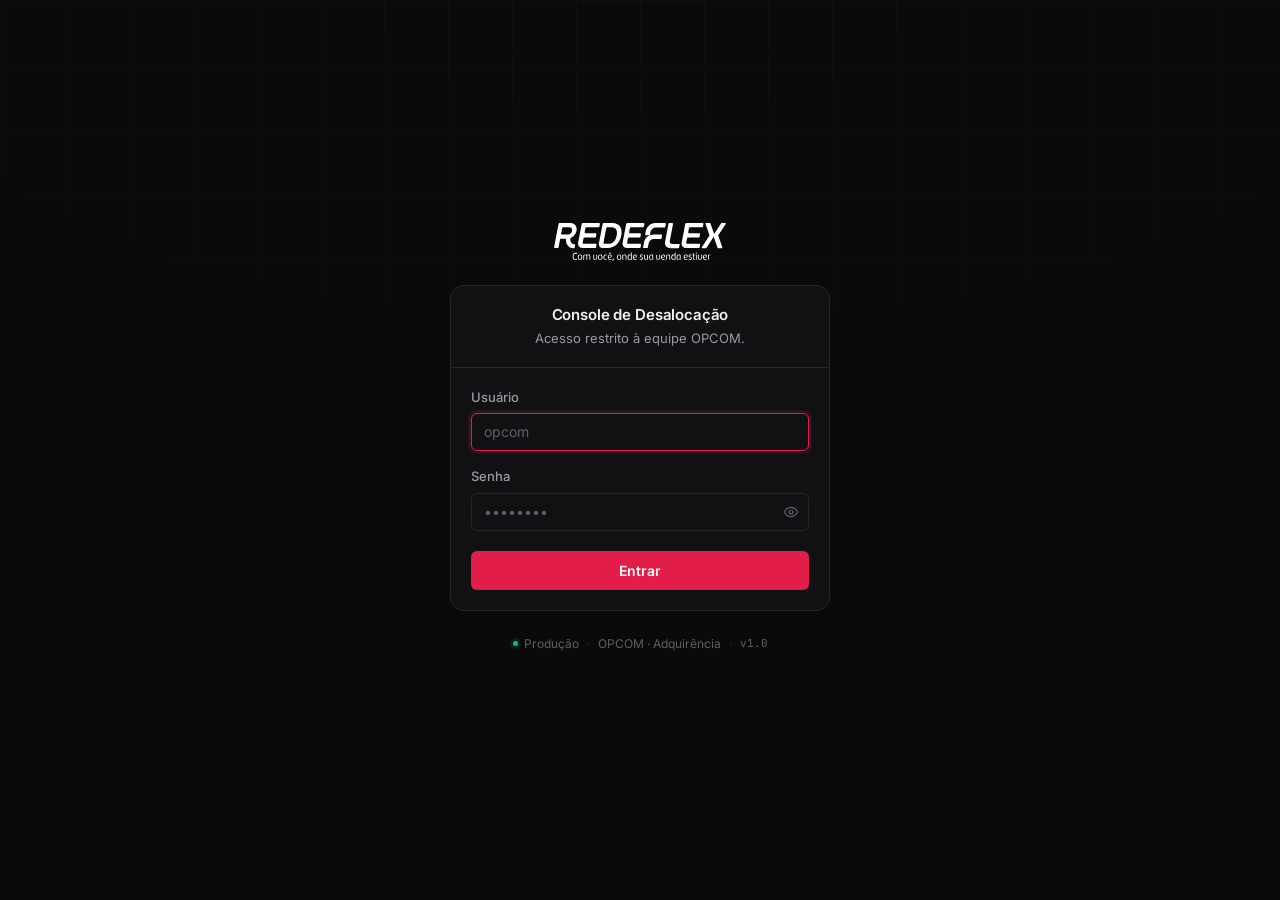
<file: index.html>
<!DOCTYPE html>
<html lang="pt-BR">
<head>
<meta charset="UTF-8">
<meta name="viewport" content="width=device-width, initial-scale=1.0">
<title>OPCOM · Console de Desalocação</title>
<link rel="preconnect" href="https://fonts.googleapis.com">
<link rel="preconnect" href="https://fonts.gstatic.com" crossorigin>
<link href="https://fonts.googleapis.com/css2?family=Inter:wght@400;500;600;700&family=JetBrains+Mono:wght@400;500;600;700&display=swap" rel="stylesheet">
<link rel="stylesheet" href="styles.css">
</head>
<body>

<div class="app">

  <!-- ============ HEADER ============ -->
  <header class="header" id="header" style="display:none;">
    <div class="header-inner">
      <div class="brand">
        <img class="logo logo-sm" src="redeflex-logo.svg" alt="Redeflex">
        <span class="brand-sep">/</span>
        <span class="brand-sub">Desalocação POS</span>
      </div>
      <div class="header-actions">
        <button class="hbtn" id="navConsole">Console</button>
        <button class="hbtn" id="navHistory">Histórico</button>
        <button class="hbtn" id="navLogout">Sair</button>
      </div>
    </div>
  </header>

  <main class="main">

    <!-- ============ LOGIN ============ -->
    <section class="view active" id="loginView">
      <div class="login-wrap">

        <img class="logo logo-lg" src="redeflex-logo.svg" alt="Redeflex">

        <div class="panel">
          <div class="panel-head">
            <div class="panel-title">Console de Desalocação</div>
            <div class="panel-desc">Acesso restrito à equipe OPCOM.</div>
          </div>
          <div class="panel-body">
            <form id="loginForm" novalidate autocomplete="on">

              <div class="field" id="fUser">
                <label class="field-label" for="user">Usuário</label>
                <input type="text" id="user" name="username"
                       autocomplete="username" placeholder="opcom"
                       spellcheck="false" autocapitalize="none" autofocus>
              </div>

              <div class="field" id="fPass">
                <label class="field-label" for="pass">Senha</label>
                <div class="input-group">
                  <input type="password" id="pass" name="password"
                         autocomplete="current-password" placeholder="••••••••">
                  <button type="button" class="input-btn" id="togglePass"
                          aria-label="Mostrar senha" tabindex="-1">
                    <svg viewBox="0 0 24 24" id="eyeIcon"></svg>
                  </button>
                </div>
                <div class="field-note" id="caps" hidden>
                  <svg viewBox="0 0 24 24" width="12" height="12" fill="none" stroke="currentColor" stroke-width="2">
                    <path d="M12 4 L5 11 h4 v5 h6 v-5 h4 Z" stroke-linejoin="round"/>
                    <line x1="9" y1="20" x2="15" y2="20"/>
                  </svg>
                  Caps Lock está ativado
                </div>
              </div>

              <button type="submit" class="btn btn-primary btn-lg" id="loginBtn">
                <span id="loginLabel">Entrar</span>
              </button>

              <div class="alert" id="loginErr" role="alert" aria-live="polite" hidden>
                <svg viewBox="0 0 24 24" width="14" height="14" fill="none" stroke="currentColor" stroke-width="2" style="flex-shrink:0; margin-top:1px;">
                  <circle cx="12" cy="12" r="9"/>
                  <line x1="12" y1="8" x2="12" y2="12.5"/>
                  <line x1="12" y1="16" x2="12" y2="16.01"/>
                </svg>
                <span>Usuário ou senha inválidos.</span>
              </div>

            </form>
          </div>
        </div>

        <footer class="login-foot">
          <span class="foot-env">
            <span class="env-dot"></span>Produção
          </span>
          <span class="foot-sep">·</span>
          <span>OPCOM · Adquirência</span>
          <span class="foot-sep">·</span>
          <span class="foot-ver">v1.0</span>
        </footer>

      </div>
    </section>

    <!-- ============ CONSOLE ============ -->
    <section class="view" id="consoleView">
      <div class="work">

        <div class="steps">
          <div class="step on" id="stepA">
            <span class="step-num">1</span>
            <span>Dados do terminal</span>
          </div>
          <div class="step-rule"></div>
          <div class="step" id="stepB">
            <span class="step-num">2</span>
            <span>Confirmação</span>
          </div>
        </div>

        <!-- ---- STEP 1 ---- -->
        <div id="panelA">
          <div class="panel">
            <div class="panel-head">
              <div class="panel-title">Identificar terminal</div>
              <div class="panel-desc">Informe o número de série e o ID do terminal a desalocar.</div>
            </div>
            <div class="panel-body">

              <div class="link-viz" id="linkViz">
                <div class="node">
                  <div class="node-box">
                    <svg viewBox="0 0 24 24" fill="none" stroke="currentColor" stroke-width="1.6">
                      <rect x="5" y="2" width="14" height="20" rx="2"/>
                      <rect x="8" y="5" width="8" height="5" rx="1"/>
                      <circle cx="9" cy="14" r=".6" fill="currentColor"/>
                      <circle cx="12" cy="14" r=".6" fill="currentColor"/>
                      <circle cx="15" cy="14" r=".6" fill="currentColor"/>
                      <circle cx="9" cy="17" r=".6" fill="currentColor"/>
                      <circle cx="12" cy="17" r=".6" fill="currentColor"/>
                      <circle cx="15" cy="17" r=".6" fill="currentColor"/>
                    </svg>
                  </div>
                  <span class="node-label">Terminal</span>
                </div>
                <div class="link-wire"></div>
                <div class="node">
                  <div class="node-box">
                    <svg viewBox="0 0 24 24" fill="none" stroke="currentColor" stroke-width="1.6">
                      <rect x="3" y="4" width="18" height="7" rx="1.5"/>
                      <rect x="3" y="13" width="18" height="7" rx="1.5"/>
                      <circle cx="7" cy="7.5" r=".8" fill="currentColor"/>
                      <circle cx="7" cy="16.5" r=".8" fill="currentColor"/>
                    </svg>
                  </div>
                  <span class="node-label">Sistema</span>
                </div>
              </div>

              <form id="dataForm" novalidate>
                <div class="field" id="fSerial">
                  <label class="field-label" for="serial">Número de série</label>
                  <input type="text" id="serial" placeholder="2519FD8C8421" autocomplete="off" spellcheck="false">
                </div>
                <div class="field" id="fTerm">
                  <label class="field-label" for="terminal">ID do terminal</label>
                  <input type="text" id="terminal" placeholder="20044164" autocomplete="off" spellcheck="false">
                </div>
                <button type="submit" class="btn btn-primary">Continuar</button>
                <div class="alert" id="dataErr" hidden>Preencha os dois campos.</div>
              </form>

            </div>
          </div>
        </div>

        <!-- ---- STEP 2 ---- -->
        <div id="panelB" style="display:none;">
          <button class="back-link" id="backBtn">← Voltar e editar</button>
          <div class="panel">
            <div class="panel-head">
              <div class="panel-title">Confirmar e enviar</div>
              <div class="panel-desc">Revise os dados e clique em <strong>Enviar</strong> dentro do formulário.</div>
            </div>
            <div class="panel-body">

              <div class="chips" id="chips"></div>

              <div class="embed" id="embed">
                <div class="embed-skeleton">
                  <div class="sk" style="height:16px; width:45%"></div>
                  <div class="sk" style="height:11px; width:65%"></div>
                  <div class="sk" style="height:38px; width:100%; margin-top:6px"></div>
                  <div class="sk" style="height:11px; width:50%; margin-top:6px"></div>
                  <div class="sk" style="height:38px; width:100%"></div>
                </div>
                <iframe id="frame" title="Formulário de desalocação"></iframe>
              </div>

              <div class="watch" id="watch">
                <span class="watch-dot"></span>
                <span id="watchText">Aguardando o envio do formulário…</span>
              </div>

            </div>
          </div>
        </div>

      </div>
    </section>

    <!-- ============ HISTÓRICO ============ -->
    <section class="view" id="historyView">
      <div class="hist-head">
        <div>
          <h1 style="font-size:20px;">Histórico</h1>
          <p class="lede" style="margin-bottom:0;">Solicitações enviadas por este navegador.</p>
        </div>
        <span class="hist-count" id="histCount"></span>
      </div>
      <div class="table" id="histTable"></div>
    </section>

  </main>
</div>

<!-- ============ MODAL ============ -->
<div class="overlay" id="overlay">
  <div class="modal">

    <div id="mWait">
      <div class="countdown">
        <svg viewBox="0 0 76 76">
          <circle class="cd-track" cx="38" cy="38" r="34"/>
          <circle class="cd-fill" id="cdFill" cx="38" cy="38" r="34"/>
        </svg>
        <div class="cd-num" id="cdNum">10</div>
      </div>
      <div class="modal-title">Processando</div>
      <div class="modal-text">A automação está executando a desalocação junto à API.</div>
    </div>

    <div id="mResult" style="display:none;">
      <div class="result-icon" id="rIcon"><svg viewBox="0 0 24 24" id="rSvg"></svg></div>
      <div class="modal-title" id="rTitle"></div>
      <div class="modal-text" id="rText"></div>
      <div class="modal-code" id="rCode" style="display:none;"></div>
      <div class="modal-actions">
        <button class="btn btn-secondary" id="rHistory">Ver histórico</button>
        <button class="btn btn-primary" id="rClose">Nova desalocação</button>
      </div>
    </div>

  </div>
</div>

<script src="app.js"></script>

</body>
</html>
</file>
<file: styles.css>
/* ============================================================
   DESIGN TOKENS — console de operações
   Vermelho = sinal (estado, ação), não decoração.
   ============================================================ */
:root{
  --bg:#0A0A0B;
  --surface-1:#111113;
  --surface-2:#171719;
  --surface-3:#1E1E21;
  --line:#26262A;
  --line-bright:#33333A;

  --text-1:#F2F2F3;
  --text-2:#9A9AA3;
  --text-3:#5E5E67;

  --red:#E11D48;
  --red-dim:#4C1023;
  --red-text:#FB7185;

  --ok:#10B981;
  --ok-dim:#0B3B2E;
  --ok-text:#34D399;

  --warn:#F59E0B;
  --warn-dim:#422006;

  --r-sm:6px;
  --r-md:10px;
  --r-lg:14px;

  --ease:cubic-bezier(.4,0,.2,1);
  --ease-out:cubic-bezier(.16,1,.3,1);

  --mono:'JetBrains Mono', ui-monospace, monospace;
  --sans:'Inter', -apple-system, system-ui, sans-serif;
}

*{ box-sizing:border-box; margin:0; padding:0; }

html{ -webkit-font-smoothing:antialiased; }

body{
  font-family:var(--sans);
  background:var(--bg);
  color:var(--text-1);
  min-height:100vh;
  font-size:14px;
  line-height:1.5;
}

/* subtle grid texture — barely there, adds depth without noise */
body::before{
  content:"";
  position:fixed; inset:0; z-index:0; pointer-events:none;
  background-image:
    linear-gradient(var(--line) 1px, transparent 1px),
    linear-gradient(90deg, var(--line) 1px, transparent 1px);
  background-size:64px 64px;
  opacity:.25;
  mask-image:radial-gradient(ellipse 100% 60% at 50% 0%, #000, transparent 75%);
  -webkit-mask-image:radial-gradient(ellipse 100% 60% at 50% 0%, #000, transparent 75%);
}

/* ============================================================
   LAYOUT
   ============================================================ */
.app{
  position:relative; z-index:1;
  min-height:100vh;
  display:flex; flex-direction:column;
}

/* ---------- header ---------- */
.header{
  border-bottom:1px solid var(--line);
  background:rgba(10,10,11,0.8);
  backdrop-filter:blur(12px);
  position:sticky; top:0; z-index:20;
}
.header-inner{
  max-width:1080px; margin:0 auto;
  padding:0 24px; height:56px;
  display:flex; align-items:center; justify-content:space-between;
  gap:16px;
}
.brand{
  display:flex; align-items:center; gap:10px;
  font-weight:600; font-size:14px; letter-spacing:-.01em;
}
.logo{
  /* o branco está definido dentro do próprio redeflex-logo.svg */
  display:block; height:auto;
  flex-shrink:0;
  user-select:none;
}
.logo-sm{ width:104px; }                     /* header */
.logo-lg{ width:172px; margin-bottom:26px; } /* login */
.brand-sep{ color:var(--text-3); font-weight:400; }
.brand-sub{ color:var(--text-2); font-weight:400; }

.header-actions{ display:flex; align-items:center; gap:4px; }

.hbtn{
  background:none; border:none; cursor:pointer;
  font-family:var(--sans); font-size:13px; font-weight:500;
  color:var(--text-2);
  padding:7px 11px; border-radius:var(--r-sm);
  transition:color .15s var(--ease), background .15s var(--ease);
}
.hbtn:hover{ color:var(--text-1); background:var(--surface-2); }
.hbtn.active{ color:var(--text-1); background:var(--surface-3); }

/* ---------- main ---------- */
.main{
  flex:1;
  max-width:1080px; width:100%; margin:0 auto;
  padding:40px 24px 64px;
}

.view{ display:none; animation:viewIn .35s var(--ease-out); }
.view.active{ display:block; }
@keyframes viewIn{
  from{ opacity:0; transform:translateY(6px); }
  to{ opacity:1; transform:translateY(0); }
}

/* ============================================================
   LOGIN
   ============================================================ */
#loginView.active{
  display:flex; align-items:center; justify-content:center;
  min-height:calc(100vh - 104px);   /* desconta o padding do .main */
}

.login-wrap{
  width:100%; max-width:380px;
  display:flex; flex-direction:column; align-items:center;
  animation:loginIn .5s var(--ease-out);
}
@keyframes loginIn{
  from{ opacity:0; transform:translateY(8px); }
  to{ opacity:1; transform:translateY(0); }
}

.login-wrap .logo-lg{ margin-bottom:24px; }
.login-wrap .panel{ width:100%; }
.login-wrap .panel-head{ text-align:center; }
.login-wrap .panel-body{ padding-top:20px; }

/* --- rodapé --- */
.login-foot{
  display:flex; align-items:center; gap:8px;
  margin-top:24px;
  font-size:12px; color:var(--text-3);
}
.foot-env{ display:inline-flex; align-items:center; gap:6px; }
.env-dot{
  width:5px; height:5px; border-radius:50%;
  background:var(--ok);
  box-shadow:0 0 0 3px rgba(16,185,129,.12);
}
.foot-sep{ color:var(--line-bright); }
.foot-ver{ font-family:var(--mono); font-size:11px; }

/* --- input com botão embutido --- */
.input-group{ position:relative; }
.input-group input{ padding-right:38px; }
.input-btn{
  position:absolute; right:1px; top:1px; bottom:1px;
  width:34px;
  background:none; border:none; cursor:pointer;
  display:grid; place-items:center;
  color:var(--text-3);
  border-radius:0 var(--r-sm) var(--r-sm) 0;
  transition:color .15s var(--ease);
}
.input-btn:hover{ color:var(--text-1); }
.input-btn svg{ width:16px; height:16px; }

/* --- nota abaixo do campo (caps lock) --- */
.field-note{
  display:flex; align-items:center; gap:5px;
  margin-top:6px;
  font-size:11.5px; color:var(--warn);
}
.field-note[hidden]{ display:none; }

.btn-lg{ padding:11px 16px; margin-top:4px; }

h1{
  font-size:24px; font-weight:600; letter-spacing:-.02em;
  margin-bottom:6px;
}
.lede{
  color:var(--text-2); font-size:14px; margin-bottom:28px;
}

/* ============================================================
   FORM PRIMITIVES
   ============================================================ */
.field{ margin-bottom:16px; }
.field-label{
  display:block; font-size:13px; font-weight:500;
  color:var(--text-2); margin-bottom:6px;
}
input[type=text], input[type=password]{
  width:100%;
  background:var(--surface-1);
  border:1px solid var(--line);
  border-radius:var(--r-sm);
  padding:9px 12px;
  color:var(--text-1);
  font-family:var(--mono); font-size:14px;
  transition:border-color .15s var(--ease), box-shadow .15s var(--ease);
}
input::placeholder{ color:var(--text-3); font-family:var(--sans); }
input:hover{ border-color:var(--line-bright); }
input:focus{
  outline:none;
  border-color:var(--red);
  box-shadow:0 0 0 3px rgba(225,29,72,0.15);
}

.field.invalid input{ border-color:var(--red); }
.field.shake{ animation:shake .3s var(--ease); }
@keyframes shake{
  0%,100%{ transform:translateX(0); }
  25%{ transform:translateX(-4px); }
  75%{ transform:translateX(4px); }
}

.btn{
  display:inline-flex; align-items:center; justify-content:center; gap:8px;
  width:100%;
  border:1px solid transparent; cursor:pointer;
  border-radius:var(--r-sm);
  padding:10px 16px;
  font-family:var(--sans); font-size:14px; font-weight:600;
  transition:background .15s var(--ease), border-color .15s var(--ease), opacity .15s var(--ease);
}
.btn-primary{ background:var(--red); color:#fff; }
.btn-primary:hover{ background:#F0325A; }
.btn-primary:active{ background:#C81742; }
.btn-secondary{
  background:var(--surface-2); color:var(--text-1); border-color:var(--line);
}
.btn-secondary:hover{ background:var(--surface-3); border-color:var(--line-bright); }
.btn:disabled{ opacity:.55; cursor:not-allowed; }
.btn:focus-visible{ outline:2px solid var(--red-text); outline-offset:2px; }

.spinner{
  width:14px; height:14px; border-radius:50%;
  border:2px solid rgba(255,255,255,.3); border-top-color:#fff;
  animation:spin .6s linear infinite;
}
@keyframes spin{ to{ transform:rotate(360deg); } }

.alert{
  display:flex; align-items:flex-start; gap:8px;
  font-size:13px; color:var(--red-text);
  background:rgba(225,29,72,0.08);
  border:1px solid rgba(225,29,72,0.2);
  border-radius:var(--r-sm);
  padding:9px 11px;
  margin-top:14px;
}
.alert[hidden]{ display:none; }

/* ============================================================
   STEPS / WORK AREA
   ============================================================ */
.work{ max-width:560px; margin:0 auto; }

.steps{
  display:flex; align-items:center; gap:0;
  margin-bottom:28px;
}
.step{
  display:flex; align-items:center; gap:9px;
  font-size:13px; color:var(--text-3);
  transition:color .25s var(--ease);
}
.step.on{ color:var(--text-1); }
.step.done{ color:var(--text-2); }
.step-num{
  width:20px; height:20px; border-radius:50%;
  display:grid; place-items:center;
  font-family:var(--mono); font-size:10px; font-weight:600;
  border:1px solid var(--line-bright);
  color:var(--text-3);
  transition:all .25s var(--ease);
  flex-shrink:0;
}
.step.on .step-num{ background:var(--red); border-color:var(--red); color:#fff; }
.step.done .step-num{ background:var(--surface-3); border-color:var(--line-bright); color:var(--text-2); }
.step-rule{
  flex:1; height:1px; background:var(--line); margin:0 12px;
}

.panel{
  background:var(--surface-1);
  border:1px solid var(--line);
  border-radius:var(--r-lg);
  overflow:hidden;
}
.panel-head{
  padding:18px 20px;
  border-bottom:1px solid var(--line);
}
.panel-title{ font-size:15px; font-weight:600; letter-spacing:-.01em; }
.panel-desc{ font-size:13px; color:var(--text-2); margin-top:3px; }
.panel-body{ padding:20px; }

/* ---------- link diagram ---------- */
.link-viz{
  display:flex; align-items:center; gap:0;
  padding:20px; margin-bottom:20px;
  background:var(--surface-2);
  border:1px solid var(--line);
  border-radius:var(--r-md);
}
.node{
  display:flex; flex-direction:column; align-items:center; gap:7px;
  flex-shrink:0;
}
.node-box{
  width:38px; height:38px; border-radius:var(--r-sm);
  border:1px solid var(--line-bright);
  background:var(--surface-1);
  display:grid; place-items:center;
  color:var(--text-2);
}
.node-box svg{ width:17px; height:17px; }
.node-label{
  font-family:var(--mono); font-size:9.5px; letter-spacing:.06em;
  text-transform:uppercase; color:var(--text-3);
}
.link-wire{
  flex:1; height:1px; position:relative; margin:0 4px; margin-bottom:22px;
  background:var(--line-bright);
}
.link-wire::after{
  content:""; position:absolute; inset:0;
  background:linear-gradient(90deg, transparent, var(--red-text), transparent);
  background-size:40% 100%; background-repeat:no-repeat;
  animation:wireFlow 2s linear infinite;
}
@keyframes wireFlow{
  from{ background-position:-40% 0; }
  to{ background-position:140% 0; }
}
.link-viz.severed .link-wire::after{ animation:none; opacity:0; }
.link-viz.severed .link-wire{
  background:repeating-linear-gradient(90deg, var(--line-bright) 0 4px, transparent 4px 9px);
}

/* ---------- summary chips ---------- */
.chips{ display:flex; flex-wrap:wrap; gap:8px; margin-bottom:18px; }
.chip{
  display:inline-flex; align-items:center; gap:7px;
  background:var(--surface-2);
  border:1px solid var(--line);
  border-radius:var(--r-sm);
  padding:6px 10px;
  font-family:var(--mono); font-size:12.5px;
}
.chip-key{
  color:var(--text-3); font-size:10px; letter-spacing:.06em; text-transform:uppercase;
}
.chip-val{ color:var(--text-1); }

/* ---------- forms embed ---------- */
.embed{
  position:relative;
  background:#fff;
  border:1px solid var(--line);
  border-radius:var(--r-md);
  overflow:hidden;
  margin-bottom:16px;
}
.embed iframe{
  display:block; width:100%; height:520px; border:0;
  opacity:0; transition:opacity .4s var(--ease);
}
.embed.ready iframe{ opacity:1; }
.embed-skeleton{
  position:absolute; inset:0;
  background:#fff; padding:26px 24px;
  display:flex; flex-direction:column; gap:13px;
  transition:opacity .3s var(--ease), visibility 0s linear .3s;
}
.embed.ready .embed-skeleton{ opacity:0; visibility:hidden; }
.sk{
  background:linear-gradient(90deg,#EDEDED 25%,#F7F7F7 37%,#EDEDED 63%);
  background-size:400% 100%;
  animation:shimmer 1.5s ease-in-out infinite;
  border-radius:4px;
}
@keyframes shimmer{ from{ background-position:100% 0; } to{ background-position:0 0; } }

.hint{
  font-size:12.5px; color:var(--text-3); text-align:center; line-height:1.5;
  margin-top:12px;
}

.watch{
  display:flex; align-items:center; justify-content:center; gap:9px;
  padding:11px 14px;
  background:var(--surface-2);
  border:1px solid var(--line);
  border-radius:var(--r-sm);
  font-size:13px; color:var(--text-2);
}
.watch-dot{
  width:6px; height:6px; border-radius:50%;
  background:var(--red); flex-shrink:0;
  animation:blink 1.4s ease-in-out infinite;
}
@keyframes blink{
  0%,100%{ opacity:1; }
  50%{ opacity:.25; }
}

.back-link{
  background:none; border:none; cursor:pointer; padding:0;
  color:var(--text-2); font-family:var(--sans); font-size:13px; font-weight:500;
  margin-bottom:16px;
  transition:color .15s var(--ease);
}
.back-link:hover{ color:var(--text-1); }

/* ============================================================
   MODAL
   ============================================================ */
.overlay{
  position:fixed; inset:0; z-index:50;
  background:rgba(5,5,6,.7);
  backdrop-filter:blur(4px);
  display:grid; place-items:center;
  padding:20px;
  opacity:0; visibility:hidden;
  transition:opacity .2s var(--ease), visibility 0s linear .2s;
}
.overlay.open{ opacity:1; visibility:visible; transition:opacity .2s var(--ease); }

.modal{
  width:100%; max-width:360px;
  background:var(--surface-1);
  border:1px solid var(--line-bright);
  border-radius:var(--r-lg);
  padding:28px 24px 22px;
  text-align:center;
  transform:scale(.96) translateY(6px);
  opacity:0;
  transition:transform .25s var(--ease-out), opacity .2s var(--ease);
}
.overlay.open .modal{ transform:scale(1) translateY(0); opacity:1; }

/* countdown ring */
.countdown{
  position:relative; width:76px; height:76px; margin:0 auto 18px;
}
.countdown svg{ width:100%; height:100%; transform:rotate(-90deg); }
.cd-track{ fill:none; stroke:var(--surface-3); stroke-width:4; }
.cd-fill{
  fill:none; stroke:var(--red); stroke-width:4; stroke-linecap:round;
  stroke-dasharray:213.6; stroke-dashoffset:0;
  transition:stroke-dashoffset 1s linear;
}
.cd-num{
  position:absolute; inset:0;
  display:grid; place-items:center;
  font-family:var(--mono); font-size:22px; font-weight:600;
  color:var(--text-1);
  font-variant-numeric:tabular-nums;
}

/* result icon */
.result-icon{
  width:56px; height:56px; border-radius:50%;
  display:grid; place-items:center;
  margin:0 auto 18px;
}
.result-icon.ok{ background:var(--ok-dim); }
.result-icon.err{ background:var(--red-dim); }
.result-icon.warn{ background:var(--warn-dim); }
.result-icon svg{ width:26px; height:26px; }
.result-icon svg path{
  stroke-dasharray:32; stroke-dashoffset:32;
  animation:draw .4s var(--ease-out) .1s forwards;
}
@keyframes draw{ to{ stroke-dashoffset:0; } }

.modal-title{ font-size:17px; font-weight:600; letter-spacing:-.01em; margin-bottom:6px; }
.modal-text{ font-size:13.5px; color:var(--text-2); line-height:1.55; }
.modal-code{
  font-family:var(--mono); font-size:12px;
  background:var(--surface-2); border:1px solid var(--line);
  border-radius:var(--r-sm); padding:9px 11px;
  margin:14px 0 0; color:var(--text-2);
  word-break:break-all; text-align:left;
}
.modal-actions{ margin-top:20px; display:flex; gap:8px; }

/* ============================================================
   HISTÓRICO
   ============================================================ */
#historyView{ max-width:720px; margin:0 auto; }

.hist-head{
  display:flex; align-items:baseline; justify-content:space-between;
  gap:16px; margin-bottom:20px;
}
.hist-count{
  font-family:var(--mono); font-size:12px; color:var(--text-3);
}

.table{
  border:1px solid var(--line);
  border-radius:var(--r-lg);
  overflow:hidden;
  background:var(--surface-1);
}
.trow{
  display:grid;
  grid-template-columns: 8px 1fr 1fr auto;
  gap:14px; align-items:center;
  padding:13px 18px;
  border-bottom:1px solid var(--line);
  transition:background .12s var(--ease);
}
.trow:last-child{ border-bottom:none; }
.trow:not(.thead):hover{ background:var(--surface-2); }
.thead{
  background:var(--surface-2);
  font-size:11px; letter-spacing:.06em; text-transform:uppercase;
  color:var(--text-3); font-weight:600;
}
.dot{ width:7px; height:7px; border-radius:50%; }
.dot.ok{ background:var(--ok); }
.dot.err{ background:var(--red); }
.dot.warn{ background:var(--warn); }
.tcell-mono{ font-family:var(--mono); font-size:12.5px; }
.tcell-msg{
  font-size:12.5px; color:var(--text-2);
  overflow:hidden; text-overflow:ellipsis; white-space:nowrap;
}
.tcell-time{
  font-family:var(--mono); font-size:11.5px; color:var(--text-3);
  white-space:nowrap;
}
.empty{
  padding:56px 20px; text-align:center;
  color:var(--text-3); font-size:13.5px;
}

@media (max-width:600px){
  .trow{ grid-template-columns:8px 1fr auto; }
  .tcell-msg{ display:none; }
  .main{ padding:28px 16px 48px; }
  .embed iframe{ height:580px; }
}

::selection{ background:var(--red); color:#fff; }

@media (prefers-reduced-motion:reduce){
  *{ animation-duration:.01ms !important; transition-duration:.01ms !important; }
}
</file>
